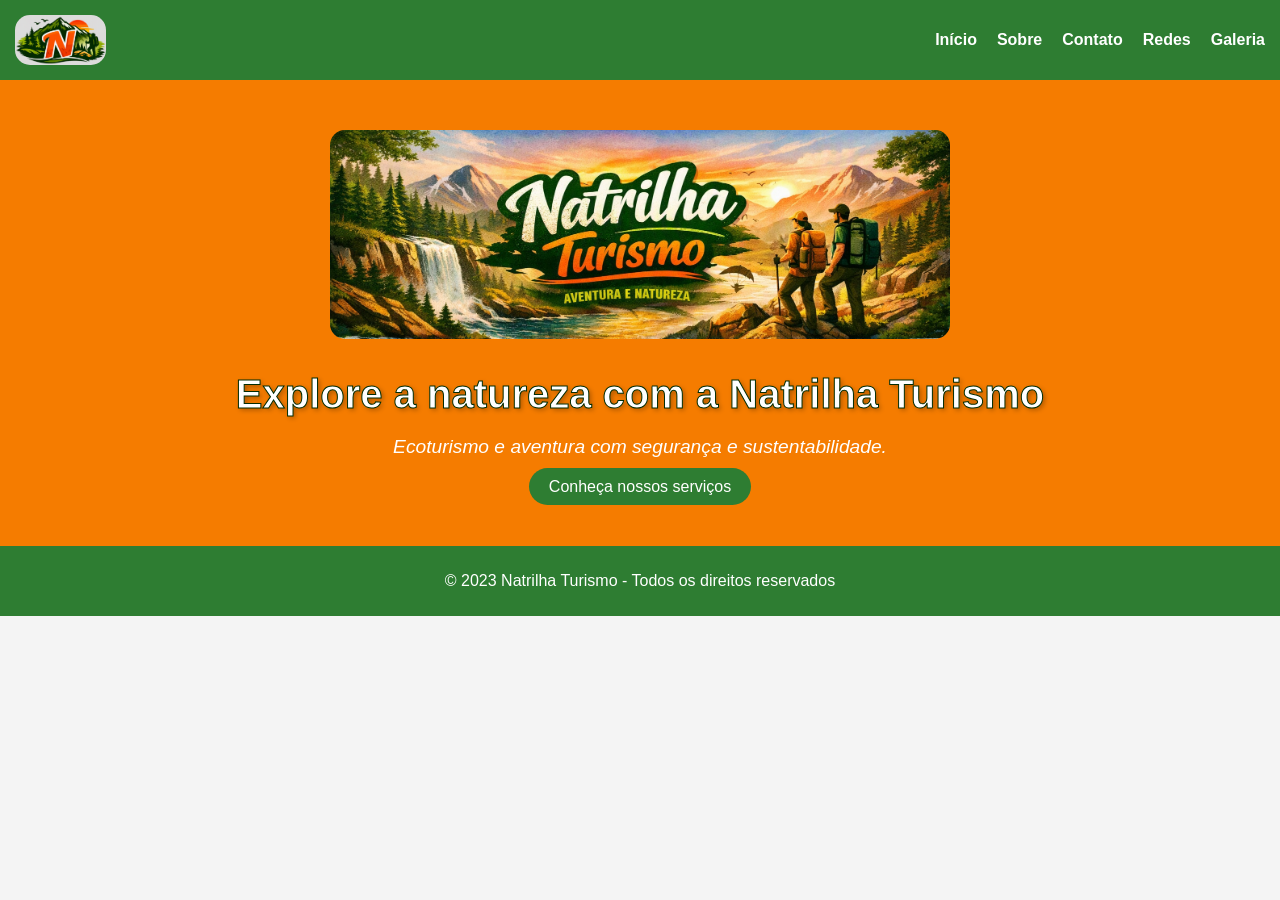
<file: index.html>
<!DOCTYPE html>
<html lang="pt-BR">
<head>
  <meta charset="UTF-8">
  <meta name="viewport" content="width=device-width, initial-scale=1.0">
  <title>Natrilha Turismo</title>
  <link rel="stylesheet" href="css/style.css">
</head>
<body>
  <header>
    <img src="img/logo.png" alt="Logo Natrilha Turismo" class="logo">
    <nav>
      <ul>
        <li><a href="index.html">Início</a></li>
        <li><a href="sobre.html">Sobre</a></li>
        <li><a href="contato.html">Contato</a></li>
        <li><a href="redes.html">Redes</a></li>
        <li><a href="galeria.html">Galeria</a></li>
      </ul>
    </nav>
  </header>

  <section class="banner">
    <img src="img/banner.jpg" alt="Banner Natrilha Turismo" class="banner1">
    <h1>Explore a natureza com a Natrilha Turismo</h1>
    <p>Ecoturismo e aventura com segurança e sustentabilidade.</p>
    <a href="servicos.html" class="btn">Conheça nossos serviços</a>
  </section>

  <footer>
    <p>&copy; 2023 Natrilha Turismo - Todos os direitos reservados</p>
  </footer>
</body>
</html>
</file>
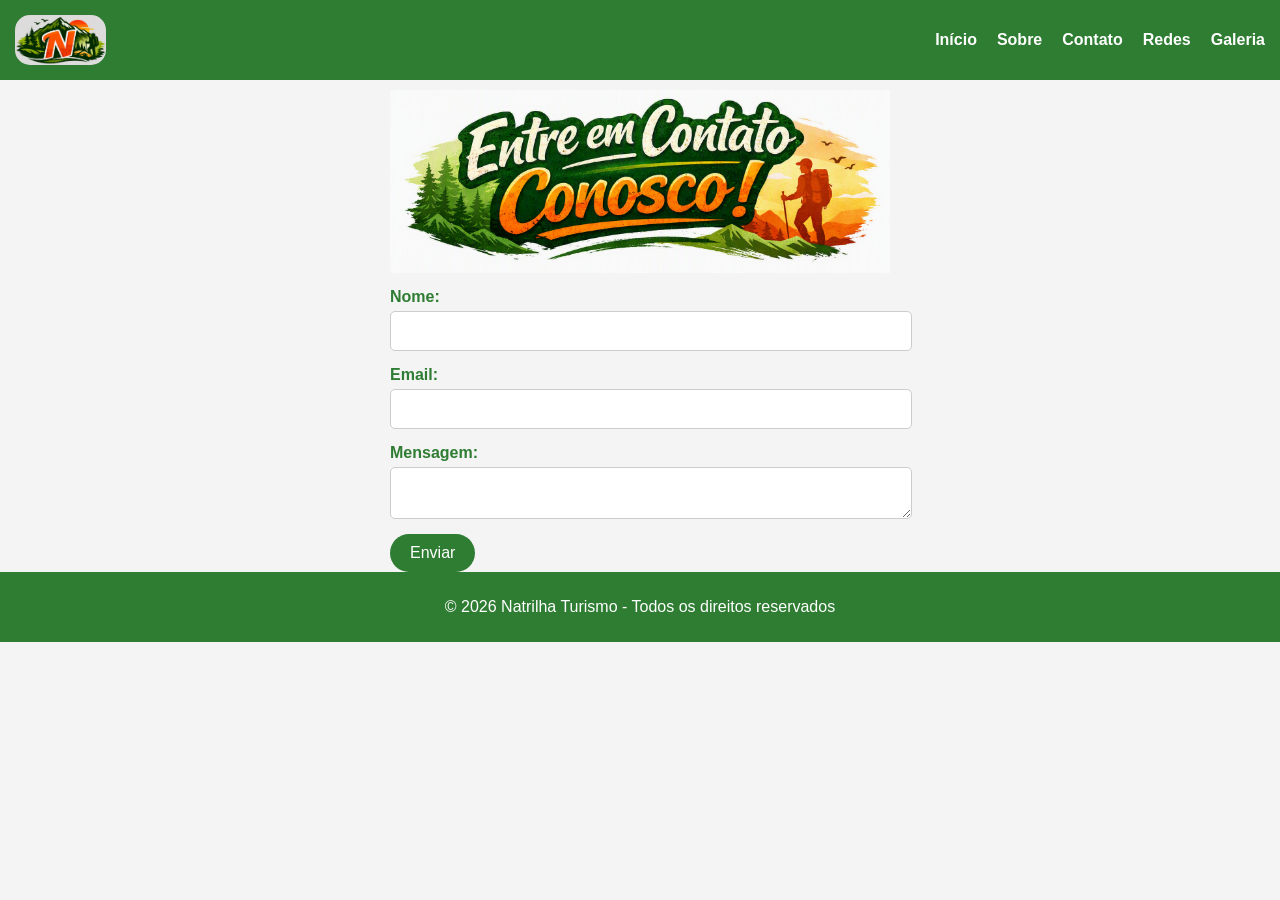
<file: contato.html>
<!DOCTYPE html>
<html lang="pt-BR">
<head>
  <meta charset="UTF-8">
  <title>Contato - Natrilha Turismo</title>
  <link rel="stylesheet" href="css/style.css">
</head>
<body>

  <header>
    <img src="img/logo.png" alt="Logo Natrilha Turismo" class="logo">
    <nav>
      <ul>
        <li><a href="index.html">Início</a></li>
        <li><a href="sobre.html">Sobre</a></li>
        <li><a href="contato.html">Contato</a></li>
        <li><a href="redes.html">Redes</a></li>
        <li><a href="galeria.html">Galeria</a></li>
      </ul>
    </nav>
  </header>

  <img src="img/contato-banner.png" alt="Entre em Contato Conosco!" class="titulo-img">

  <form id="form-contato" action="https://formcarry.com/s/5gqwOAjT-Br" method="POST">
    <label for="nome">Nome:</label>
    <input type="text" id="nome" name="nome" required>

    <label for="email">Email:</label>
    <input type="email" id="email" name="email" required>

    <label for="mensagem">Mensagem:</label>
    <textarea id="mensagem" name="mensagem" required></textarea>

    <button type="submit" class="btn">Enviar</button>
  </form>

  <!-- Script para interceptar envio e redirecionar -->
  <script>
    const form = document.getElementById("form-contato");
    form.addEventListener("submit", async (e) => {
      e.preventDefault();
      const data = new FormData(form);
      try {
        await fetch(form.action, {
          method: "POST",
          body: data
        });
        // força o redirect sem depender da resposta do serviço
        window.location.href = "/obrigado.html";
      } catch (err) {
        alert("❌ Erro de conexão. Tente novamente.");
      }
    });
  </script>

  <footer>
    <p>&copy; 2026 Natrilha Turismo - Todos os direitos reservados</p>
  </footer>
</body>
</html>
</file>
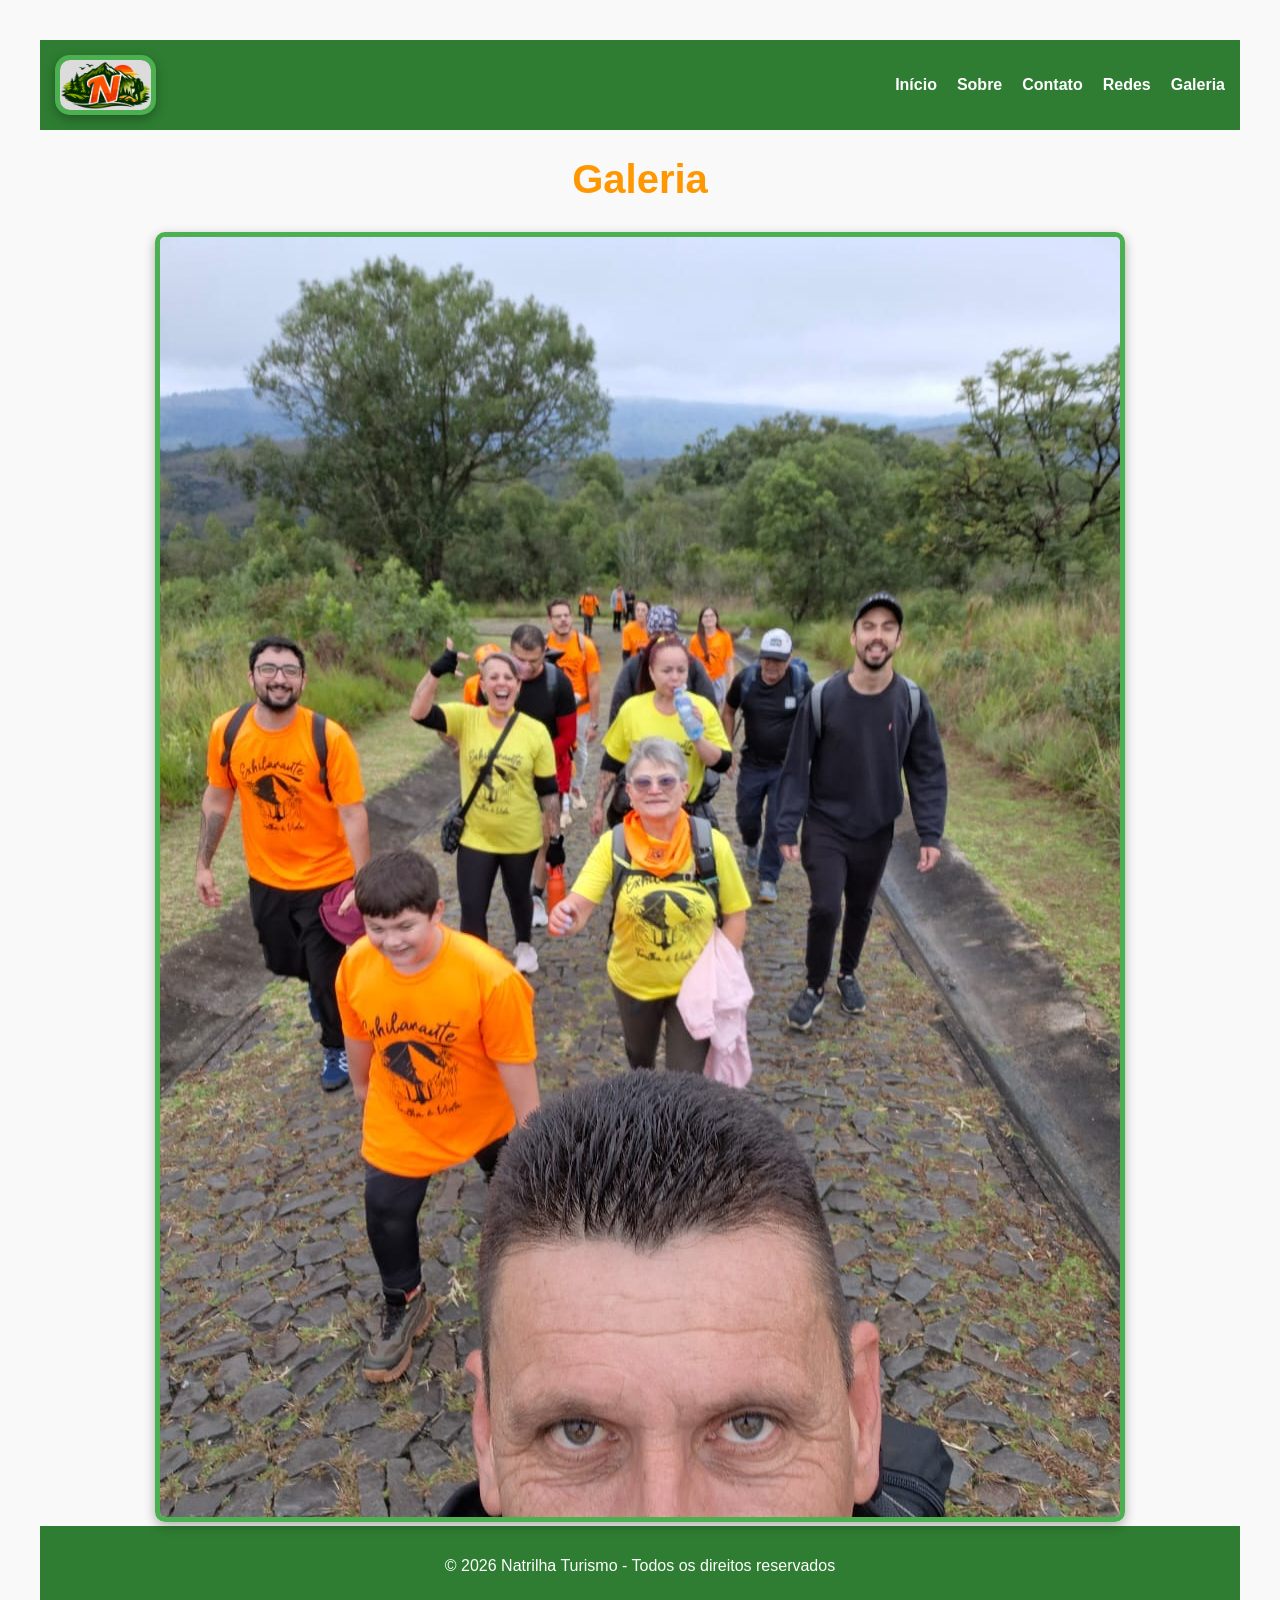
<file: galeria.html>
<!DOCTYPE html>
<html lang="pt-BR">
<head>
  <meta charset="UTF-8">
  <title>Galeria - Natrilha Turismo</title>
  <link rel="stylesheet" href="css/style.css">
  <style>
    body {
      margin: 0;
      font-family: Arial, sans-serif;
      background-color: #f9f9f9;
      text-align: center;
      padding: 40px;
    }
    header, footer {
      background-color: #2e7d32; /* verde escuro */
      padding: 15px;
      text-align: center;
      color: #fff;
    }
    h1 {
      font-size: 2.5em;
      color: #ff9800; /* laranja vibrante */
      margin-bottom: 30px;
    }
    img {
      max-width: 80%;
      border: 5px solid #4caf50;
      border-radius: 10px;
      box-shadow: 0 4px 12px rgba(0,0,0,0.3);
    }
  </style>
</head>
<body>
  <header>
    <img src="img/logo.png" alt="Logo Natrilha Turismo" class="logo">
    <nav>
      <ul>
        <li><a href="index.html">Início</a></li>
        <li><a href="sobre.html">Sobre</a></li>
        <li><a href="contato.html">Contato</a></li>
        <li><a href="redes.html">Redes</a></li>
        <li><a href="galeria.html">Galeria</a></li>
      </ul>
    </nav>
  </header>

  <h1>Galeria</h1>
  <div id="galeria"></div>

  <script>
    // número total de imagens disponíveis
    const totalImagens = 10;
    // sorteia um número entre 1 e totalImagens
    const numero = Math.floor(Math.random() * totalImagens) + 1;
    // monta o caminho relativo
    const caminho = `repoGalera/img${numero}.jpg`;

    // cria elemento <img> e adiciona na página
    const img = document.createElement("img");
    img.src = caminho;
    img.alt = `Imagem ${numero} da galeria`;
    document.getElementById("galeria").appendChild(img);
  </script>

  <footer>
    <p>&copy; 2026 Natrilha Turismo - Todos os direitos reservados</p>
  </footer>
</body>
</html>
</file>
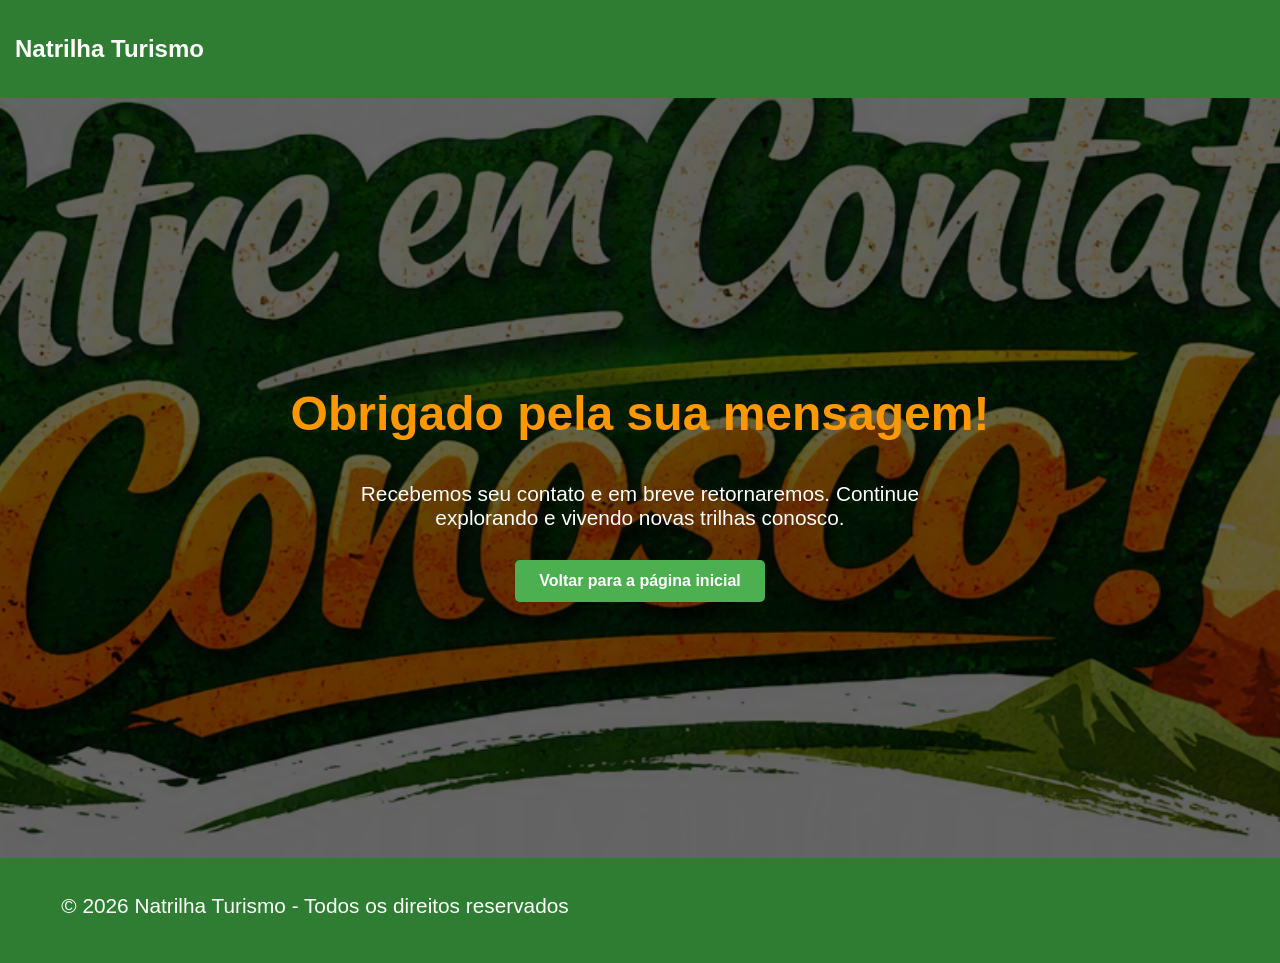
<file: obrigado.html>
<!DOCTYPE html>
<html lang="pt-BR">
<head>
  <meta charset="UTF-8">
  <title>Obrigado - Natrilha Turismo</title>
  <link rel="stylesheet" href="css/style.css">
  <style>
    body {
      margin: 0;
      font-family: Arial, sans-serif;
      background: url('img/contato-banner.png') no-repeat center center fixed;
      background-size: cover;
      color: #fff;
    }
    header, footer {
      background-color: #2e7d32; /* verde escuro */
      padding: 15px;
      text-align: center;
      color: #fff;
    }
    .overlay {
      background-color: rgba(0,0,0,0.6);
      min-height: 80vh;
      display: flex;
      flex-direction: column;
      justify-content: center;
      align-items: center;
      text-align: center;
      padding: 20px;
    }
    h1 {
      font-size: 3em;
      color: #ff9800; /* laranja vibrante */
      margin-bottom: 20px;
    }
    p {
      font-size: 1.3em;
      max-width: 600px;
      margin-bottom: 30px;
    }
    a {
      display: inline-block;
      padding: 12px 24px;
      background-color: #4caf50; /* verde médio */
      color: #fff;
      text-decoration: none;
      border-radius: 5px;
      font-weight: bold;
      transition: background-color 0.3s ease;
    }
    a:hover {
      background-color: #ff5722; /* laranja mais intenso */
    }
  </style>
</head>
<body>
  <header>
    <h2>Natrilha Turismo</h2>
  </header>

  <div class="overlay">
    <h1>Obrigado pela sua mensagem!</h1>
    <p>Recebemos seu contato e em breve retornaremos. Continue explorando e vivendo novas trilhas conosco.</p>
    <a href="index.html">Voltar para a página inicial</a>
  </div>

  <footer>
    <p>&copy; 2026 Natrilha Turismo - Todos os direitos reservados</p>
  </footer>
</body>
</html>
</file>
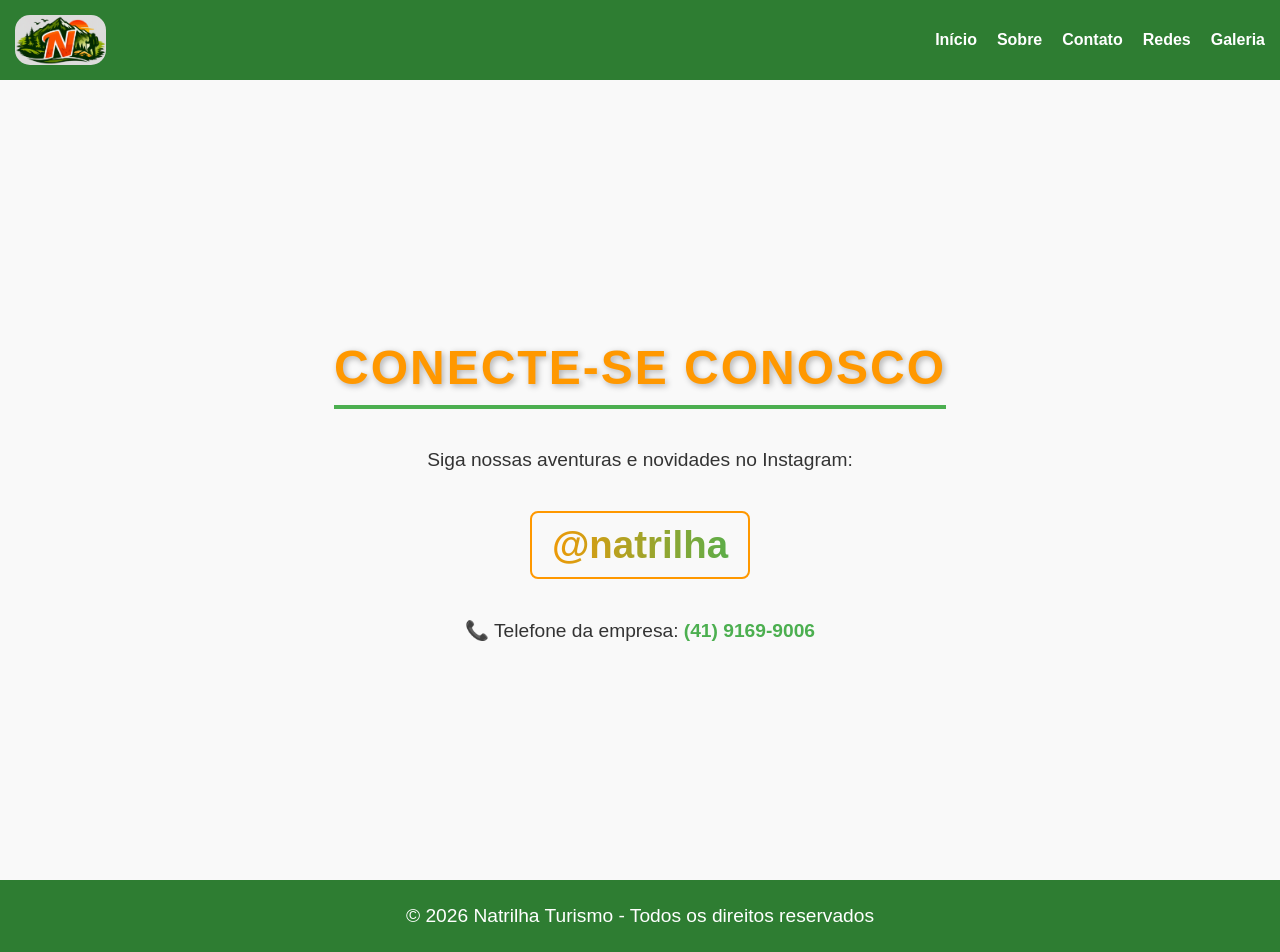
<file: redes.html>
<!DOCTYPE html>
<html lang="pt-BR">
<head>
  <meta charset="UTF-8">
  <title>Redes - Natrilha Turismo</title>
  <link rel="stylesheet" href="css/style.css">
  <style>
    body {
      margin: 0;
      font-family: Arial, sans-serif;
      background-color: #f9f9f9; /* fundo claro e limpo */
      color: #333;
    }
    header, footer {
      background-color: #2e7d32; /* verde escuro */
      padding: 15px;
      text-align: center;
      color: #fff;
    }
    .conteudo {
      min-height: 80vh;
      display: flex;
      flex-direction: column;
      justify-content: center;
      align-items: center;
      text-align: center;
      padding: 40px;
    }
    h1 {
      font-size: 2.5em;
      color: #ff9800; /* laranja vibrante */
      margin-bottom: 30px;
    }
    .instagram {
      font-size: 2em;
      font-weight: bold;
      color: #4caf50; /* verde médio */
      background: linear-gradient(90deg, #ff9800, #4caf50);
      -webkit-background-clip: text;
      -webkit-text-fill-color: transparent;
      margin: 20px 0;
      padding: 10px 20px;
      border: 2px solid #ff9800;
      border-radius: 8px;
      display: inline-block;
      transition: all 0.3s ease;
    }
    .instagram:hover {
      border-color: #4caf50;
      transform: scale(1.1);
    }
    p {
      font-size: 1.2em;
      margin: 10px 0;
    }
    a {
      color: #4caf50; /* verde médio */
      text-decoration: none;
      font-weight: bold;
    }
    a:hover {
      color: #ff5722; /* laranja intenso */
    }
    h1 {
        font-size: 3em;
        font-weight: bold;
        text-transform: uppercase;
        letter-spacing: 2px;
        color: #ff9800; /* laranja vibrante */
        text-shadow: 2px 2px 6px rgba(0,0,0,0.3);
        border-bottom: 4px solid #4caf50; /* linha verde abaixo */
        display: inline-block;
        padding-bottom: 10px;
        margin-bottom: 30px;
    }

  </style>
</head>
<body>
  <header>
    <img src="img/logo.png" alt="Logo Natrilha Turismo" class="logo">
    <nav>
      <ul>
        <li><a href="index.html">Início</a></li>
        <li><a href="sobre.html">Sobre</a></li>
        <li><a href="contato.html">Contato</a></li>
        <li><a href="redes.html">Redes</a></li>
        <li><a href="galeria.html">Galeria</a></li>
      </ul>
    </nav>
  </header>

  <div class="conteudo">
    <h1>Conecte-se Conosco</h1>
    <p>Siga nossas aventuras e novidades no Instagram:</p>
    <p><a class="instagram" href="https://instagram.com/natrilha" target="_blank">@natrilha</a></p>
    <p>📞 Telefone da empresa: <a href="tel:+55419169-9006">(41) 9169-9006</a></p>
  </div>

  <footer>
    <p>&copy; 2026 Natrilha Turismo - Todos os direitos reservados</p>
  </footer>
</body>
</html>
</file>
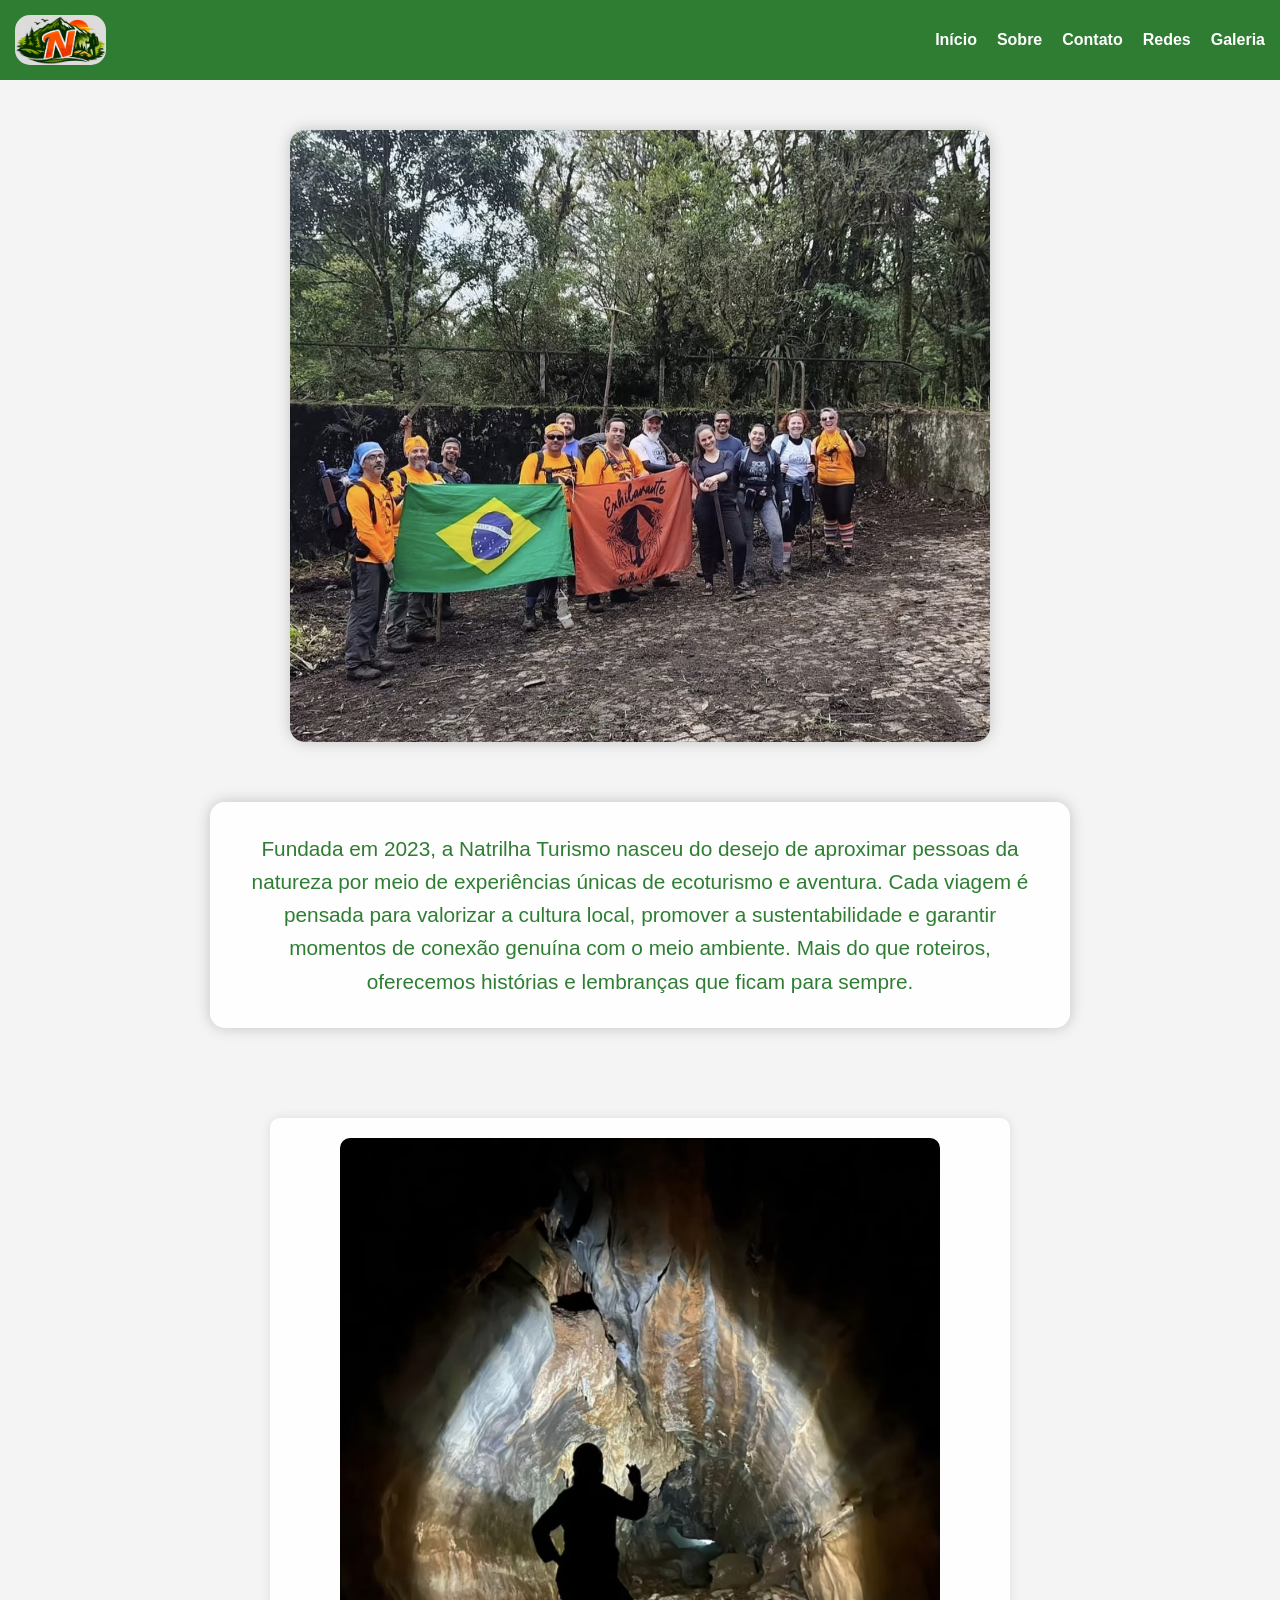
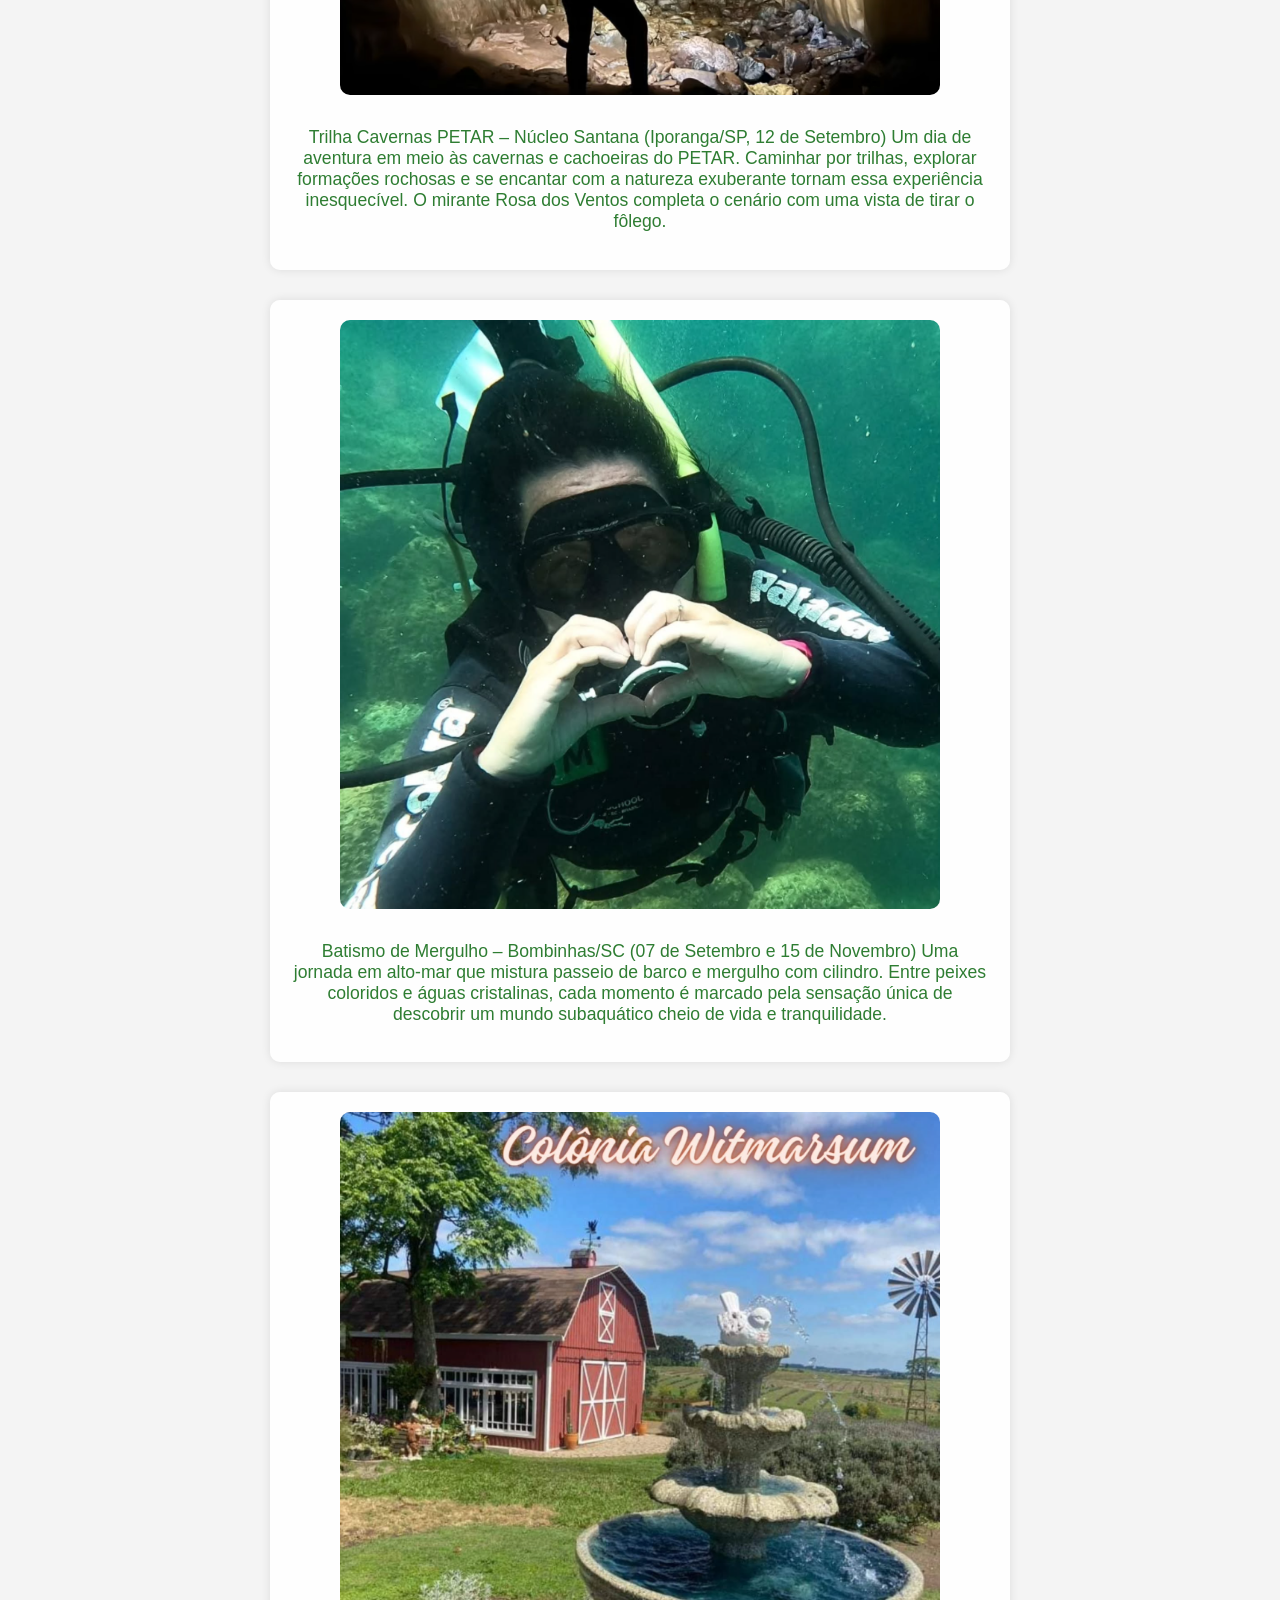
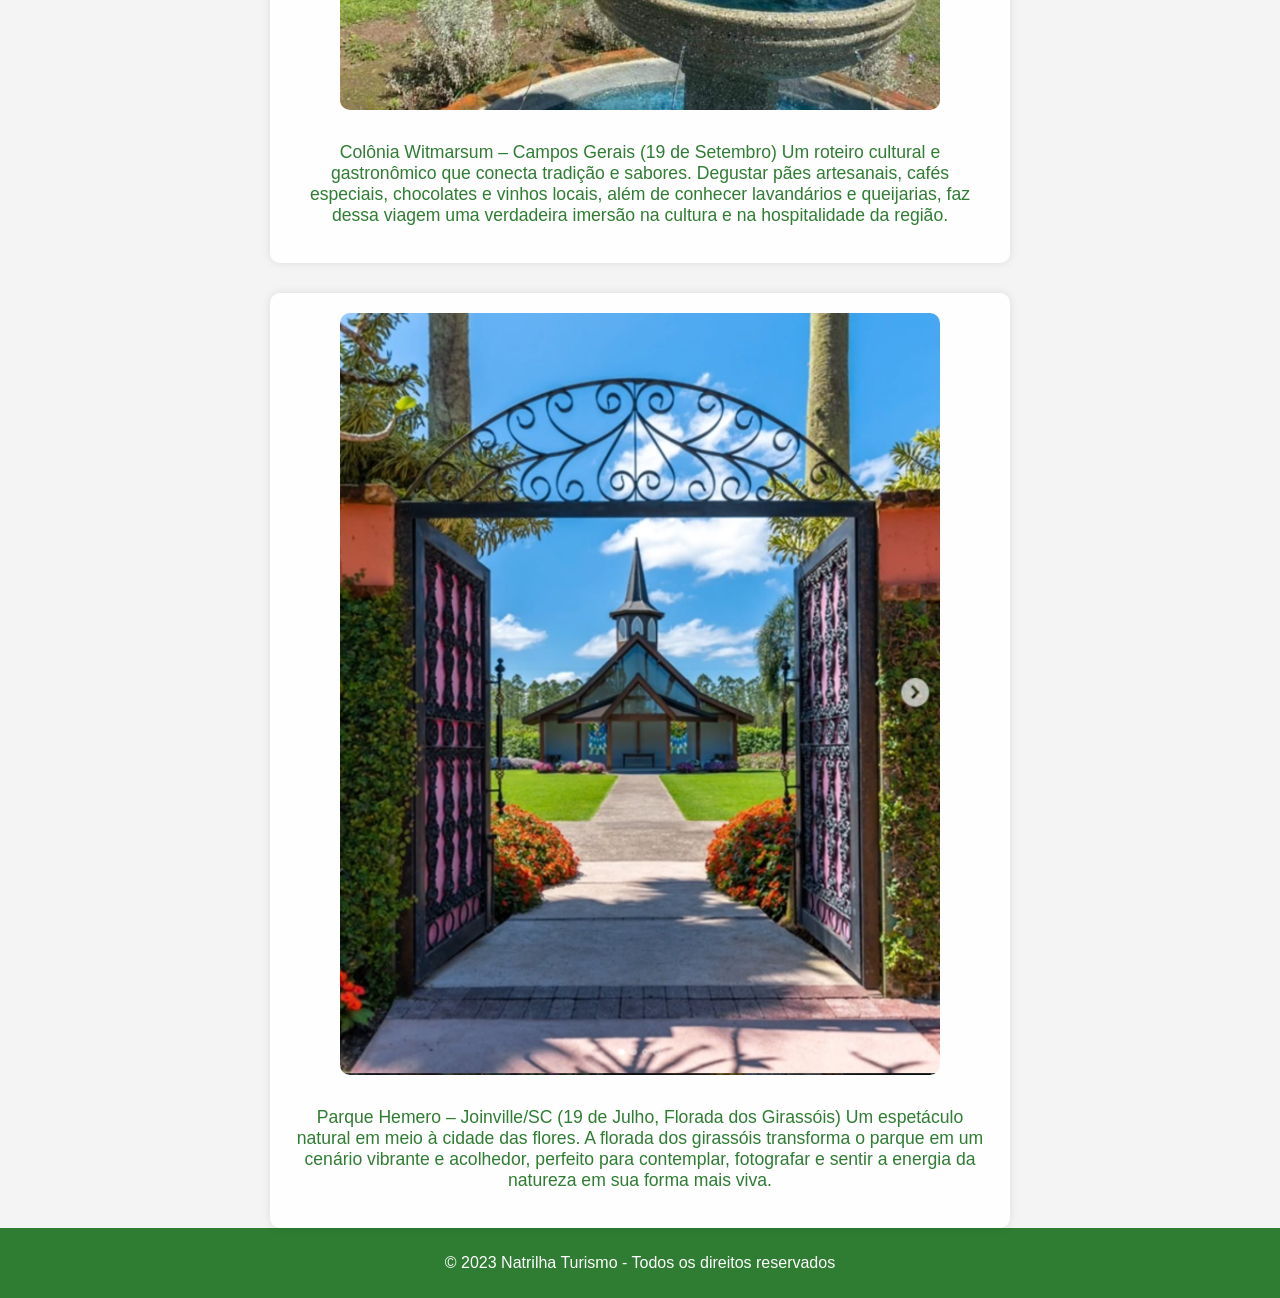
<file: sobre.html>
<!DOCTYPE html>
<html lang="pt-BR">
<head>
  <meta charset="UTF-8">
  <title>Sobre - Natrilha Turismo</title>
  <link rel="stylesheet" href="css/style.css">
</head>
<body>
  <header>
    <img src="img/logo.png" alt="Logo Natrilha Turismo" class="logo">
    <nav>
      <ul>
        <li><a href="index.html">Início</a></li>
        <li><a href="sobre.html">Sobre</a></li>
        <li><a href="contato.html">Contato</a></li>
        <li><a href="redes.html">Redes</a></li>
        <li><a href="galeria.html">Galeria</a></li>
      </ul>
    </nav>
  </header>
<main>
  <section class="sobre">
    <img src="img/img5.jpg" alt="Natureza e aventura com a Natrilha Turismo" class="sobre-img">
    <p class="sobre-texto">
      Fundada em 2023, a Natrilha Turismo nasceu do desejo de aproximar pessoas da natureza por meio de experiências únicas de ecoturismo e aventura. 
      Cada viagem é pensada para valorizar a cultura local, promover a sustentabilidade e garantir momentos de conexão genuína com o meio ambiente. 
      Mais do que roteiros, oferecemos histórias e lembranças que ficam para sempre.
    </p>
  </section>

  <section class="galeria">
    <div class="item">
      <img src="img/img1.png" alt="Descrição da Foto 1">
      <p>Trilha Cavernas PETAR – Núcleo Santana (Iporanga/SP, 12 de Setembro)
         Um dia de aventura em meio às cavernas e cachoeiras do PETAR. Caminhar por trilhas, explorar formações rochosas e se encantar com a natureza exuberante tornam essa experiência inesquecível. O mirante Rosa dos Ventos completa o cenário com uma vista de tirar o fôlego.</p>
    </div>
    <div class="item">
      <img src="img/img2.png" alt="Descrição da Foto 2">
      <p>Batismo de Mergulho – Bombinhas/SC (07 de Setembro e 15 de Novembro)
         Uma jornada em alto-mar que mistura passeio de barco e mergulho com cilindro. Entre peixes coloridos e águas cristalinas, cada momento é marcado pela sensação única de descobrir um mundo subaquático cheio de vida e tranquilidade.</p>
    </div>
    <div class="item">
      <img src="img/img3.png" alt="Descrição da Foto 3">
      <p>Colônia Witmarsum – Campos Gerais (19 de Setembro)
          Um roteiro cultural e gastronômico que conecta tradição e sabores. Degustar pães artesanais, cafés especiais, chocolates e vinhos locais, além de conhecer lavandários e queijarias, faz dessa viagem uma verdadeira imersão na cultura e na hospitalidade da região.</p>
    </div>
    <div class="item">
      <img src="img/img4.png" alt="Descrição da Foto 4">
      <p>Parque Hemero – Joinville/SC (19 de Julho, Florada dos Girassóis)
         Um espetáculo natural em meio à cidade das flores. A florada dos girassóis transforma o parque em um cenário vibrante e acolhedor, perfeito para contemplar, fotografar e sentir a energia da natureza em sua forma mais viva.</p>
    </div>
  </section>
</main>
  <footer>
    <p>&copy; 2023 Natrilha Turismo - Todos os direitos reservados</p>
  </footer>
</body>
</html>
</file>
<file: css/style.css>
/* Paleta: Verde (#2E7D32) e Laranja (#F57C00) */

body {
  font-family: Arial, sans-serif;
  margin: 0;
  padding: 0;
  background: #f4f4f4;
  color: #333;
}

header {
  background: #2E7D32;
  color: white;
  padding: 15px;
  display: flex;
  justify-content: space-between;
  align-items: center;
}

header .logo {
  height: 50px;
  border-radius: 15px; /* deixa as bordas suaves */
}

nav ul {
  list-style: none;
  display: flex;
  gap: 20px;
}

nav a {
  color: white;
  text-decoration: none;
  font-weight: bold;
}

.banner {
  text-align: center;
  background: #F57C00;
  color: white;
  padding: 50px 20px;
}

.banner img {
  max-width: 100%;
  height: auto;
}

.btn {
  background: #2E7D32;
  color: white;
  padding: 10px 20px;
  text-decoration: none;
  border-radius: 20px;
}

.btn:hover {
  background: #1B5E20;
}

footer {
  background: #2E7D32;
  color: white;
  text-align: center;
  padding: 10px;
}

.titulo-img {
  display: block;
  margin: 10px auto 15px auto;
  max-width: 500px; /* reduz bastante o tamanho */
  height: auto;
}

.titulo-servicos {
  text-align: center;
  font-size: 2em;
  color: #2E7D32; /* Verde da paleta */
  margin-bottom: 20px;
  font-weight: bold;
}

.contact-form {
  max-width: 500px;
  margin: 0 auto;
  display: flex;
  flex-direction: column;
  gap: 15px;
  background-color: #fff;
  padding: 20px;
  border-radius: 8px;
  box-shadow: 0 0 10px rgba(46, 125, 50, 0.2);
}

.contact-form label {
  font-weight: bold;
  color: #2E7D32;
}

.contact-form input,
.contact-form textarea {
  padding: 10px;
  border: 1px solid #ccc;
  border-radius: 5px;
  font-size: 1em;
}

.cta-button {
  background-color: #F57C00; /* Laranja da paleta */
  color: white;
  border: none;
  padding: 10px 20px;
  font-size: 1em;
  border-radius: 5px;
  cursor: pointer;
  transition: background-color 0.3s ease;
}

.cta-button:hover {
  background-color: #E65100;
}

form {
  display: block;
  margin: 0 auto;
  max-width: 500px;
}

form label {
  display: block;          /* força o label a ocupar uma linha inteira */
  margin-bottom: 5px;
  font-weight: bold;
  color: #2E7D32;          /* verde da paleta */
}

form input,
form textarea {
  display: block;          /* força o input/textarea a ficar abaixo do label */
  width: 100%;             /* ocupa toda a largura disponível */
  padding: 10px;
  margin-bottom: 15px;     /* espaço entre os campos */
  border: 1px solid #ccc;
  border-radius: 5px;
  font-size: 1em;
}

form button {
  background-color: #F57C00; /* laranja da paleta */
  color: white;
  border: none;
  padding: 10px 20px;
  font-size: 1em;
  border-radius: 5px;
  cursor: pointer;
  transition: background-color 0.3s ease;
}

form button:hover {
  background-color: #E65100;
}

.mensagem-sucesso {
  background-color: #2E7D32; /* verde da paleta */
  color: white;
  text-align: center;
  padding: 15px;
  margin-bottom: 20px;
  border-radius: 5px;
  font-weight: bold;
  box-shadow: 0 0 10px rgba(46, 125, 50, 0.3);
}

.banner1 {
  display: block;
  margin: 0 auto;          /* centraliza a imagem */
  width: 50%;              /* reduz o tamanho para 80% da largura da seção */
  max-width: 1000px;       /* evita que fique muito grande em telas grandes */
  border-radius: 15px;     /* arredonda as bordas */
}

.banner h1 {
  font-size: 2.5em;
  color: #ffffff; /* verde da paleta */
  text-align: center;
  text-shadow: 2px 2px 5px rgba(0,0,0,0.3); /* sombra suave */
  margin-bottom: 15px;
  -webkit-text-stroke: 1px rgb(2, 44, 3); /* contorno preto */
}

.banner p {
  font-size: 1.2em;
  font-style: italic;
  color: #ffffff; /* tom suave de branco */
  text-align: center;
  margin-bottom: 20px;
}

.sobre-texto {
  max-width: 800px;                /* largura máxima da caixa */
  margin: 40px auto;               /* centraliza horizontalmente */
  background-color: rgba(255,255,255,0.9); /* caixa clara */
  padding: 30px;                   /* espaço interno */
  border-radius: 15px;             /* vértices arredondadas */
  box-shadow: 0 0 15px rgba(0,0,0,0.2); /* sombra suave */
  font-size: 1.3em;
  line-height: 1.6;
  text-align: center;
  color: #2E7D32;                  /* verde da paleta */
}

.galeria {
  display: flex;
  flex-direction: column; /* empilha verticalmente */
  align-items: center;    /* centraliza horizontalmente */
  gap: 30px;              /* espaço entre cada item */
  margin-top: 40px;
}

.galeria .item {
  text-align: center;     /* centraliza o texto */
  max-width: 700px;       /* controla largura máxima da caixa */
  width: 100%;            /* ocupa toda a largura disponível */
  background-color: rgba(255,255,255,0.9);
  padding: 20px;
  border-radius: 10px;
  box-shadow: 0 0 10px rgba(0,0,0,0.1);
}

.galeria img {
  width: 100%;
  max-width: 600px;       /* controla tamanho máximo da foto */
  height: auto;
  border-radius: 10px;
  margin-bottom: 10px;
}

.galeria p {
  font-size: 1.1em;
  color: #2E7D32;         /* verde da paleta */
  font-weight: 500;
}


.sobre {
  display: flex;
  flex-direction: column;   /* empilha imagem e texto */
  align-items: center;      /* centraliza tudo */
  gap: 20px;                /* espaço entre imagem e texto */
  margin: 50px auto;
  max-width: 900px;
}

.sobre-img {
  width: 100%;
  max-width: 700px;         /* controla tamanho da foto */
  border-radius: 15px;      /* bordas arredondadas */
  box-shadow: 0 0 15px rgba(0,0,0,0.2);
}

#resposta {
  margin-top: 20px;
  font-family: Arial, sans-serif;
  font-size: 1.2em;
  font-weight: bold;
  text-align: center;   /* centraliza horizontalmente */
}

#resposta.sucesso {
  color: green;
}

#resposta.erro {
  color: red;
}
</file>
